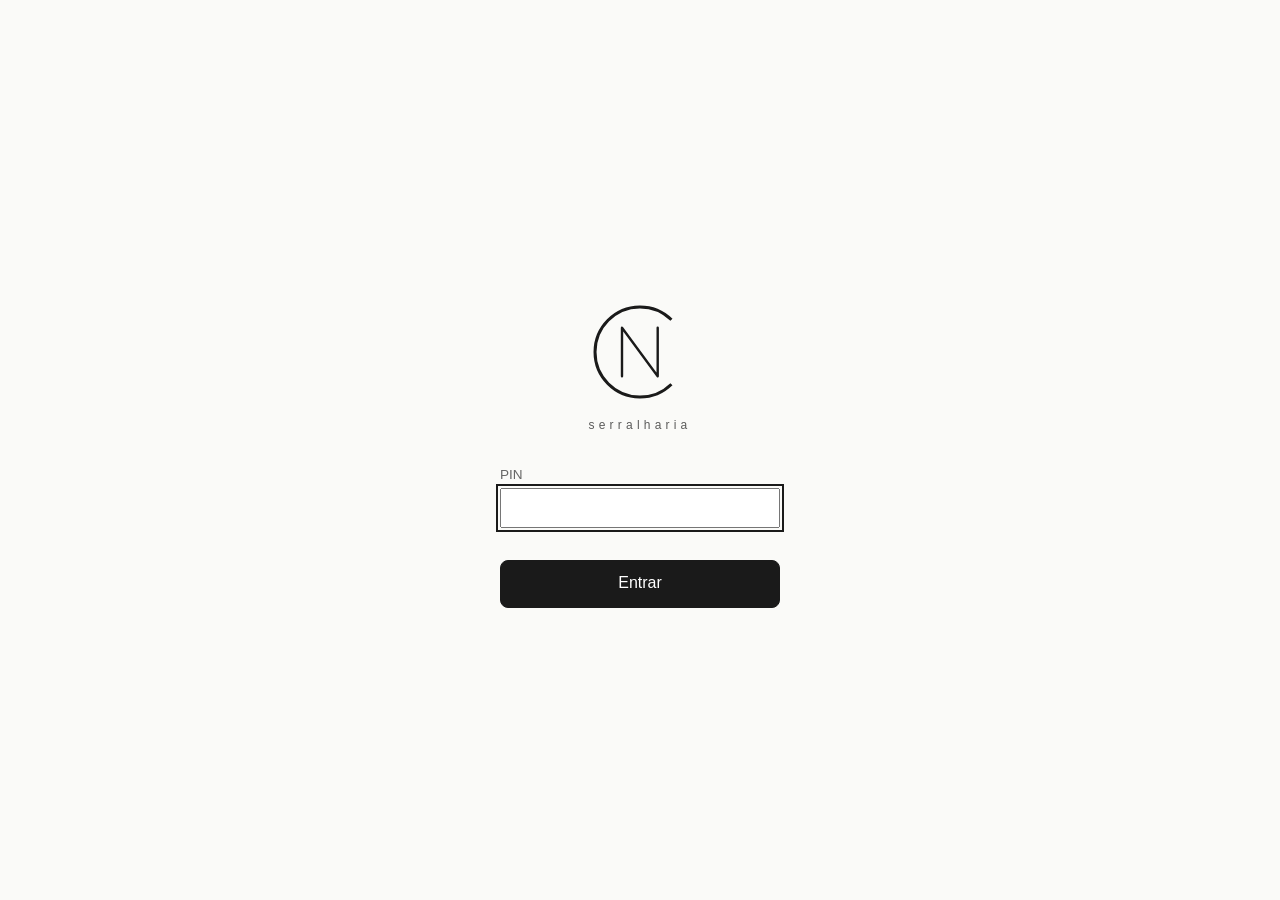
<file: app/index.html>
<!doctype html>
<html lang="pt-PT">
<head>
<meta charset="utf-8">
<meta name="viewport" content="width=device-width, initial-scale=1, viewport-fit=cover">
<meta name="theme-color" content="#ffffff">
<title>NC Serralharia</title>
<link rel="manifest" href="manifest.webmanifest">
<link rel="icon" href="img/icon.svg" type="image/svg+xml">
<link rel="apple-touch-icon" href="img/icon-192.png">
<link rel="stylesheet" href="css/app.css">
<link rel="stylesheet" href="css/print.css" media="print">
<script type="importmap">{ "imports": { "three": "./vendor/three.module.min.js" } }</script>
</head>
<body>
<main id="ecra" class="ecra"><p class="vazio">A abrir…</p></main>
<div id="aviso" class="aviso" role="status" hidden></div>
<form id="tranca" class="tranca" hidden autocomplete="off">
  <div id="tranca-logo"></div>
  <label class="campo"><span>PIN</span><input id="tranca-pin" type="password" inputmode="numeric" maxlength="8" autocomplete="off" aria-describedby="tranca-msg"></label>
  <p id="tranca-msg" class="alerta" hidden></p>
  <button class="b-pri" type="submit">Entrar</button>
</form>
<div id="folha-fundo" class="folha-fundo">
  <div class="folha-barra"><button id="f-fechar" class="b-sec">Fechar</button><button id="f-imprimir" class="b-pri">Imprimir / guardar PDF</button></div>
  <div id="folha"></div>
</div>
<script type="module" src="js/app.js"></script>
</body>
</html>
</file>
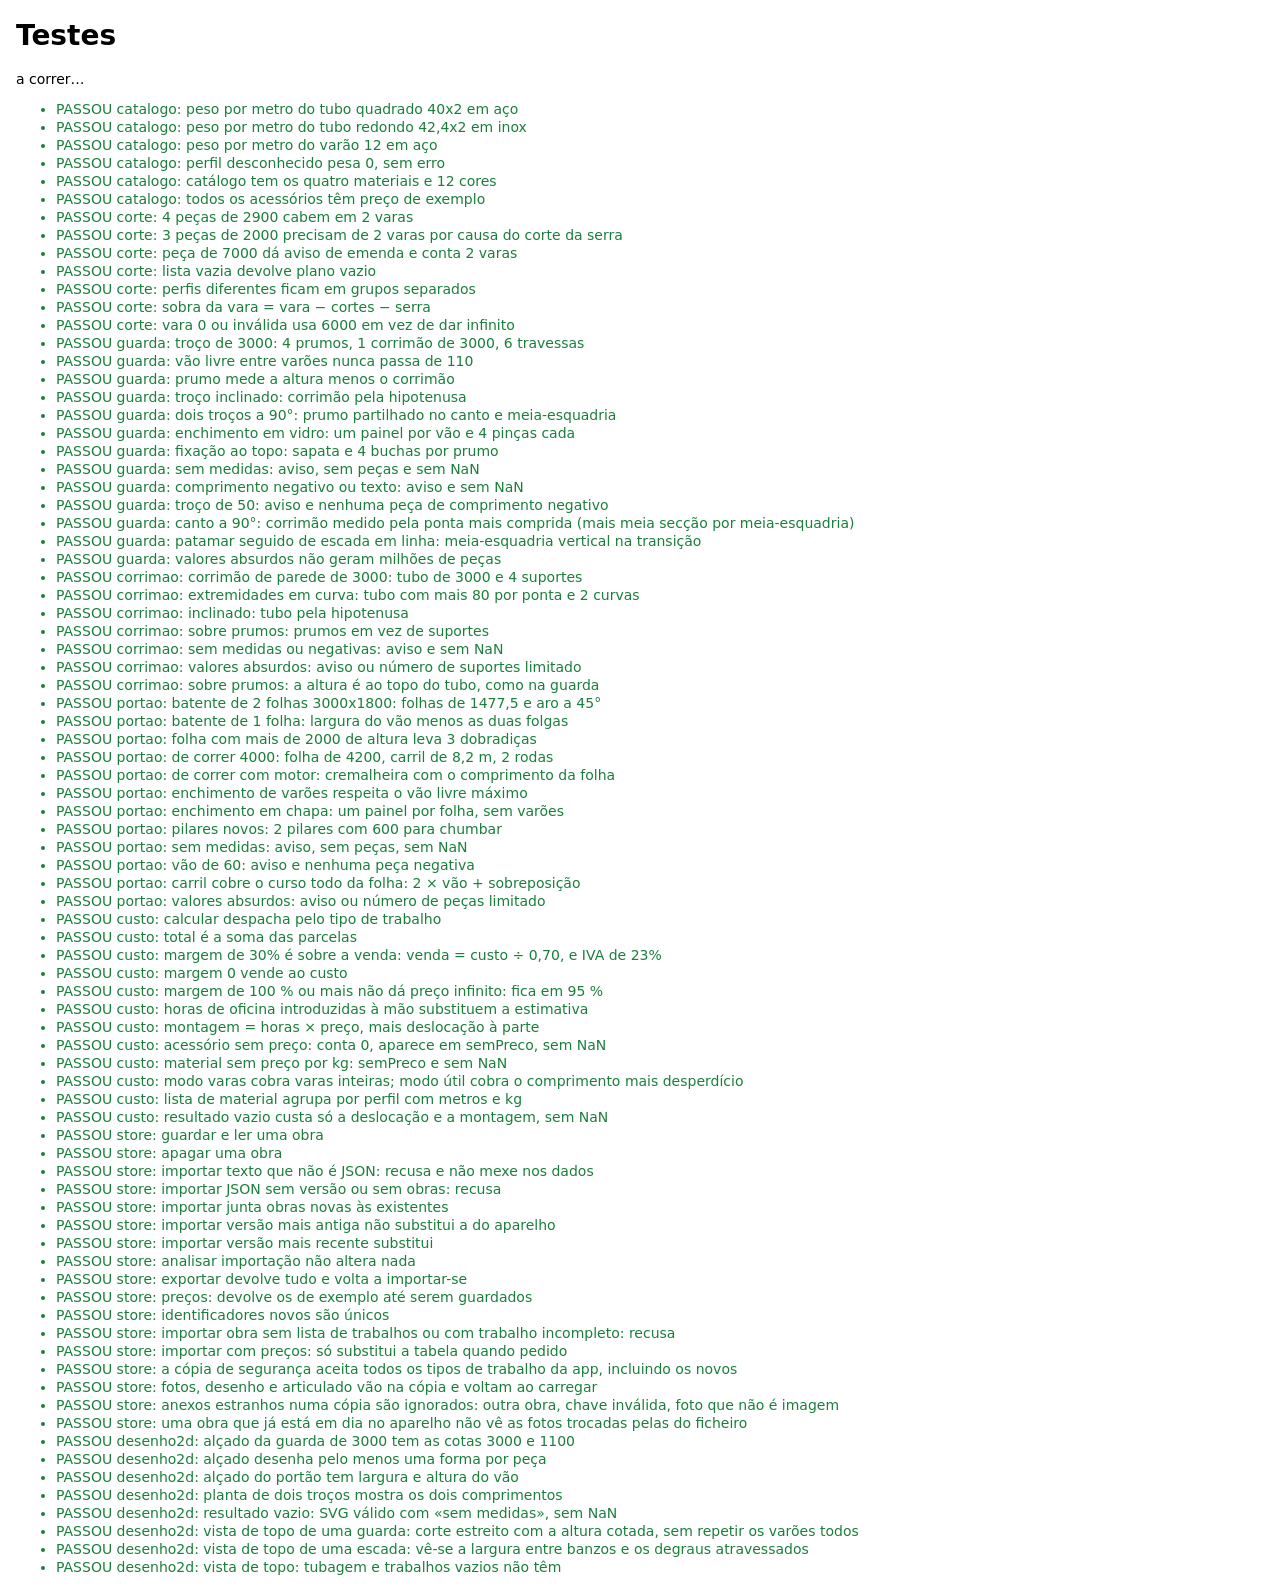
<file: app/tests/index.html>
<!doctype html>
<html lang="pt-PT">
<head>
<meta charset="utf-8">
<title>Testes — NC Serralharia</title>
<script type="importmap">{ "imports": { "three": "../vendor/three.module.min.js" } }</script>
<style>body{font:14px system-ui;margin:16px} .f{color:#b00020} .p{color:#1b7f3b} li{margin:2px 0}</style>
</head>
<body>
<h1>Testes</h1>
<p id="resumo">a correr…</p>
<ul id="lista"></ul>
<script type="module">
import { testes } from './t.js';
const ficheiros = ['catalogo', 'corte', 'guarda', 'corrimao', 'portao', 'custo', 'store', 'desenho2d', 'folhas', 'dxf', 'articulado', 'pin', 'tubagem', 'robustez', 'fotos', 'preparacao', 'xlsx', 'telheiro', 'almofadas', 'grade', 'escada', 'gradeamento', 'abrigo', 'guardamuro', 'escada2', 'claude', 'verificacao', 'solucoes', 'livre', 'flangeada', 'afastamento', 'perfis', 'cliente', 'pergunta', 'quem'];
const lista = document.getElementById('lista');
let passou = 0, falhou = 0;
function linha(okk, txt) {
  const li = document.createElement('li'); li.className = okk ? 'p' : 'f';
  li.textContent = (okk ? 'PASSOU ' : 'FALHOU ') + txt; lista.append(li);
  okk ? passou++ : falhou++;
}
for (const f of ficheiros) {
  const antes = testes.length;
  try { await import(`./${f}.test.js`); }
  catch (e) { linha(false, `${f}: não carregou — ${e.message}`); continue; }
  for (const t of testes.slice(antes)) {
    try { await t.fn(); linha(true, `${f}: ${t.nome}`); }
    catch (e) { linha(false, `${f}: ${t.nome} — ${e.message}`); }
  }
}
document.getElementById('resumo').textContent = `${passou} passaram, ${falhou} falharam`;
</script>
</body>
</html>
</file>
<file: app/css/app.css>
:root {
  --tinta: #1a1a1a; --suave: #666; --linha: #dcdcd8; --fundo: #fafaf8; --papel: #fff; --alerta: #9a4b00; --alerta-f: #fff4e5; --perigo: #a3261d;
  --raio: 10px; font-family: "Helvetica Neue", Helvetica, Arial, system-ui, sans-serif;
}
* { box-sizing: border-box; }
html { -webkit-text-size-adjust: 100%; }
body { margin: 0; background: var(--fundo); color: var(--tinta); font-size: 16px; line-height: 1.4; font-weight: 300; }
.ecra { max-width: 760px; margin: 0 auto; padding: 0 16px calc(32px + env(safe-area-inset-bottom)); }
h1, h2, h3 { font-weight: 400; letter-spacing: .02em; }
h2 { font-size: 1rem; text-transform: lowercase; letter-spacing: .18em; color: var(--suave); margin: 28px 0 10px; }
h3 { font-size: .9rem; text-transform: lowercase; letter-spacing: .14em; color: var(--suave); margin: 22px 0 8px; }
a { color: inherit; }

.capa { display: flex; justify-content: center; padding: 36px 0 20px; }
.topo { position: sticky; top: 0; z-index: 5; display: flex; align-items: center; gap: 8px; background: var(--fundo); padding: 10px 0; border-bottom: 1px solid var(--linha); margin-bottom: 14px; }
.topo h1 { font-size: 1.15rem; margin: 0; overflow: hidden; text-overflow: ellipsis; white-space: nowrap; }
.voltar { display: grid; place-items: center; width: 44px; height: 44px; font-size: 2rem; text-decoration: none; line-height: 1; margin-left: -10px; }
.marca-nc { display: grid; place-items: center; width: 40px; height: 44px; }

.lista { display: grid; gap: 10px; }
.cartao { display: grid; gap: 2px; padding: 14px 16px; background: var(--papel); border: 1px solid var(--linha); border-radius: var(--raio); text-decoration: none; }
.cartao strong { font-weight: 500; }
.cartao span { color: var(--suave); }
.cartao small { color: var(--suave); font-size: .82rem; }
.vazio { color: var(--suave); text-align: center; padding: 24px 8px; margin: 0; }
.bloco { background: var(--papel); border: 1px solid var(--linha); border-radius: var(--raio); padding: 14px 16px; display: grid; gap: 12px; }
.bloco p { margin: 0; }

.campo { display: grid; gap: 4px; }
.campo > span:first-child { font-size: .85rem; color: var(--suave); }
input, select, textarea, button { font: inherit; color: inherit; }
input[type=text], input[type=date], input:not([type]), select, textarea {
  width: 100%; min-height: 46px; padding: 10px 12px; border: 1px solid #bdbdb8; border-radius: 8px; background: #fff; font-weight: 400;
}
input:focus, select:focus, textarea:focus, button:focus-visible, a:focus-visible { outline: 2px solid var(--tinta); outline-offset: 2px; }
input.erro { border-color: var(--perigo); }
.entrada { display: flex; align-items: center; gap: 8px; }
.entrada i { font-style: normal; color: var(--suave); min-width: 2.4em; font-size: .9rem; }
.marca { display: flex; grid-template-columns: none; align-items: center; gap: 12px; min-height: 44px; }
.marca input { width: 24px; height: 24px; accent-color: var(--tinta); flex: none; }
.marca > span:first-child, .marca span { font-size: 1rem; color: var(--tinta); }
.mais summary { min-height: 44px; display: flex; align-items: center; cursor: pointer; color: var(--suave); }
.mais[open] { display: grid; gap: 12px; }
.linha-nome { margin-bottom: 12px; }

button, .b-sec, .b-pri { min-height: 48px; padding: 10px 18px; border-radius: 8px; border: 1px solid var(--tinta); background: transparent; cursor: pointer; font-weight: 400; text-align: center; }
.b-pri { background: var(--tinta); color: #fff; width: 100%; margin-top: 16px; }
.b-sec { background: #fff; }
.b-lig { border: 0; min-height: 44px; padding: 8px 10px; text-decoration: underline; color: var(--suave); }
.b-per { border: 0; color: var(--perigo); width: 100%; margin-top: 28px; text-decoration: underline; }
.tipos { display: grid; grid-template-columns: repeat(3, 1fr); gap: 8px; margin-top: 12px; }
.tipos .b-sec { padding: 10px 4px; }
.ficheiro { display: grid; place-items: center; position: relative; }
.ficheiro input { position: absolute; inset: 0; opacity: 0; cursor: pointer; }
.rodape { display: flex; justify-content: center; gap: 24px; margin-top: 28px; flex-wrap: wrap; }
.rodape a { min-height: 44px; display: flex; align-items: center; color: var(--suave); }

.seps { display: flex; gap: 4px; overflow-x: auto; border-bottom: 1px solid var(--linha); margin: 0 -16px 14px; padding: 0 16px; }
.seps button { border: 0; border-radius: 0; border-bottom: 3px solid transparent; white-space: nowrap; padding: 10px 12px; color: var(--suave); }
.seps button[aria-selected=true] { border-bottom-color: var(--tinta); color: var(--tinta); font-weight: 500; }
.painel { display: none; }
.painel.ativo { display: block; }
.alerta, .faixa { background: var(--alerta-f); color: var(--alerta); border-radius: 8px; padding: 10px 12px; margin: 0 0 10px; font-weight: 400; }

.trocos { border: 0; padding: 0; margin: 0; display: grid; gap: 12px; }
.trocos legend { font-size: .85rem; color: var(--suave); padding: 0; margin-bottom: 4px; }
.troco { display: grid; gap: 10px; padding: 12px; border: 1px dashed var(--linha); border-radius: 8px; }
.troco-cab { display: flex; justify-content: space-between; align-items: center; min-height: 32px; }
.outra-linha { margin-top: 14px; padding-top: 10px; border-top: 2px solid var(--linha); }
.livre-l { grid-template-columns: repeat(auto-fit, minmax(140px, 1fr)); align-items: end; } .livre-l .troco-cab { grid-column: 1 / -1; }

.des { background: #fff; border: 1px solid var(--linha); border-radius: var(--raio); padding: 8px; }
.des svg, .desenho { width: 100%; height: auto; max-height: 70vh; display: block; }
.tres { height: min(62vh, 520px); border: 1px solid var(--linha); border-radius: var(--raio); overflow: hidden; background: #f4f4f2; }
.tres-etq { position: absolute; inset: 0; pointer-events: none; overflow: hidden; } .tres-etq span { position: absolute; transform: translate(-50%, -50%); font: bold 11px/1 Helvetica, Arial, sans-serif; white-space: nowrap; } .tres-etq .tro { background: #fff; border: 1.5px solid #c00000; color: #c00000; padding: 3px 6px; border-radius: 5px; pointer-events: auto; cursor: pointer; } .tres-etq .lig { color: #fff; width: 20px; height: 20px; line-height: 20px; text-align: center; border-radius: 50%; } .tres-etq .lig.g { background: #5e9732; } .tres-etq .lig.o { background: #e69500; } .tres-etq .lig.y { background: #8c8c8c; }
.fl-flanges { display: flex; flex-wrap: wrap; gap: 10px; } #fl-ficha .fl-flanges svg { width: 190px; max-height: none; } .a3-flanges { display: flex; gap: 4mm; margin: 1mm 0; } .a3-flanges svg { width: 34mm; height: auto; }
.fl-barra { display: flex; flex-wrap: wrap; gap: 8px; align-items: center; margin: 10px 0; } .fl-barra select { min-width: 220px; } .fl-barra label { display: inline-flex; gap: 4px; align-items: center; font-size: .9rem; } .fl-barra button { padding: 6px 10px; } #fl-ficha svg { width: 100%; height: auto; max-height: 60vh; border: 1px solid var(--linha); border-radius: 8px; background: #fff; } #fl-ficha .tab small { color: var(--suave); }
#p-tres .bloco { margin-top: 8px; }
.cores { display: flex; flex-wrap: wrap; gap: 8px; }
.cor { width: 44px; height: 44px; min-height: 44px; padding: 0; border-radius: 50%; border: 1px solid #999; }
.cor[aria-pressed=true] { outline: 3px solid var(--tinta); outline-offset: 2px; }
.cor.livre { display: grid; place-items: center; background: conic-gradient(red, yellow, lime, cyan, blue, magenta, red); overflow: hidden; position: relative; }
.cor.livre input { position: absolute; inset: 0; width: 100%; height: 100%; opacity: 0; min-height: 0; padding: 0; }

.tab { width: 100%; border-collapse: collapse; background: #fff; border: 1px solid var(--linha); font-size: .9rem; }
.tab th, .tab td { padding: 8px 10px; border-bottom: 1px solid var(--linha); text-align: left; vertical-align: top; }
.tab th { font-weight: 500; font-size: .8rem; color: var(--suave); }
.n { text-align: right !important; white-space: nowrap; font-variant-numeric: tabular-nums; }
.soma td { font-weight: 500; }
.etq { font-size: .7rem; background: var(--alerta-f); color: var(--alerta); padding: 2px 8px; border-radius: 99px; letter-spacing: 0; text-transform: none; vertical-align: middle; }
.totais { margin-top: 16px; }
.totais > div { display: flex; justify-content: space-between; align-items: baseline; gap: 12px; }
.totais strong { font-weight: 500; font-variant-numeric: tabular-nums; }
.totais .grande strong { font-size: 1.5rem; }
#p-custo .bloco, #p-custo .b-sec { margin-top: 16px; }
#p-custo .b-sec { width: 100%; }
#p-custo { overflow-x: auto; }

.aviso { position: fixed; left: 50%; bottom: calc(20px + env(safe-area-inset-bottom)); transform: translateX(-50%); background: var(--tinta); color: #fff; padding: 12px 18px; border-radius: 99px; z-index: 30; max-width: 90vw; font-weight: 400; }

/* Folhas (pré-visualização) */
.folha-fundo { display: none; }
body.com-folha .ecra { display: none; }
body.com-folha .folha-fundo { display: block; background: #e9e9e6; min-height: 100vh; padding-bottom: 32px; }
.folha-barra { position: sticky; top: 0; z-index: 10; display: flex; gap: 8px; padding: 10px 16px; background: var(--fundo); border-bottom: 1px solid var(--linha); }
.folha-barra .b-pri { margin: 0; }
.folha { background: #fff; color: #111; max-width: 800px; margin: 16px auto; padding: 28px 24px; font-size: 13px; font-weight: 400; box-shadow: 0 1px 6px rgba(0,0,0,.15); }
.f-cab { display: flex; justify-content: space-between; align-items: flex-start; gap: 16px; }
.f-emp { text-align: right; color: #555; font-size: 12px; }
.f-tit { font-size: 20px; letter-spacing: .2em; text-transform: lowercase; margin: 14px 0 10px; }
.folha h2 { font-size: 15px; color: #111; text-transform: none; letter-spacing: 0; margin: 18px 0 6px; font-weight: 600; }
.folha h2 small { font-weight: 400; color: #555; }
.folha h3 { font-size: 12px; margin: 16px 0 6px; }
.f-dados, .f-tab { width: 100%; border-collapse: collapse; }
.f-dados th { text-align: left; font-weight: 400; color: #666; width: 70px; padding: 3px 6px 3px 0; }
.f-dados td { padding: 3px 12px 3px 0; }
.f-tab th, .f-tab td { border-bottom: 1px solid #ddd; padding: 5px 6px; text-align: left; vertical-align: top; }
.f-tab th { font-size: 11px; color: #666; font-weight: 600; }
.f-tab .grupo td { background: #f3f3f1; font-weight: 600; }
.f-des svg { width: 100%; height: auto; max-height: 300px; }
.f-planta svg { max-height: 200px; }
.f-3d { width: 100%; max-height: 330px; object-fit: contain; border: 1px solid #ddd; }
.f-mini { width: 260px; max-width: 100%; margin-top: 6px; border: 1px solid #ddd; }
.f-nota { color: #666; font-size: 11.5px; margin: 6px 0; }
.f-avisos { color: var(--alerta); }
.f-totais { margin: 14px 0 0 auto; border-collapse: collapse; min-width: 260px; }
.f-totais th { text-align: left; font-weight: 400; padding: 4px 16px 4px 0; }
.f-totais td { text-align: right; font-variant-numeric: tabular-nums; }
.f-total th, .f-total td { font-weight: 700; font-size: 16px; border-top: 2px solid #111; padding-top: 6px; }
.f-prop em { color: #555; }

@media (min-width: 700px) {
  .bloco:not(.totais) { grid-template-columns: 1fr 1fr; }
  .bloco > .mais, .bloco > .trocos, .bloco > p, .bloco > button, .bloco > .ficheiro, .bloco > .marca { grid-column: 1 / -1; }
  .mais[open] { grid-template-columns: 1fr 1fr; }
  .mais summary { grid-column: 1 / -1; }
}
.largo { width: 100%; margin-top: 16px; }
.notas { margin-top: 16px; }
.dois { grid-template-columns: 1fr 1fr; }
.tipos a.b-sec { display: grid; place-items: center; text-decoration: none; padding: 10px 6px; }
.dica { color: var(--suave); font-size: .9rem; margin: 10px 0; }
.tela { height: min(60vh, 520px); border: 1px solid var(--linha); border-radius: var(--raio); overflow: hidden; background: #fff; }
.tela canvas { width: 100%; height: 100%; display: block; touch-action: none; cursor: crosshair; }
.barra { display: flex; flex-wrap: wrap; gap: 4px; margin-bottom: 8px; }
.medidas, .camadas { grid-column: 1 / -1; }
.camadas { display: grid; gap: 2px; }
button:disabled { opacity: .4; cursor: default; }
.linha-art { margin-top: 10px; }
.linha-art .criar { display: flex; gap: 8px; margin-top: 8px; }
.linha-art .criar select { flex: 1; }
.etq.neutra { background: #eee; color: var(--tinta); }
#a-corpo { margin-top: 8px; }
.tranca { position: fixed; inset: 0; z-index: 50; background: var(--fundo); display: grid; align-content: center; justify-items: center; gap: 16px; padding: 24px; }
.tranca[hidden] { display: none; }
.tranca .campo, .tranca .b-pri, .tranca .alerta { width: min(280px, 100%); }
.tranca input { text-align: center; font-size: 1.5rem; letter-spacing: .4em; }
body.trancado .ecra, body.trancado .folha-fundo { visibility: hidden; }
.fotos { display: grid; grid-template-columns: repeat(auto-fill, minmax(140px, 1fr)); gap: 10px; margin-bottom: 10px; }
.fotos figure { margin: 0; display: grid; gap: 6px; background: #fff; border: 1px solid var(--linha); border-radius: 8px; padding: 6px; }
.fotos img { width: 100%; aspect-ratio: 4 / 3; object-fit: cover; border-radius: 4px; background: #eee; }
.fotos input { min-height: 40px; padding: 6px 8px; font-size: .9rem; }
.fotos .b-lig { min-height: 36px; padding: 2px 6px; font-size: .9rem; justify-self: start; }
.f-fotos { display: grid; grid-template-columns: 1fr 1fr; gap: 10px; }
.f-fotos figure { margin: 0; break-inside: avoid; }
.f-fotos img { width: 100%; max-height: 260px; object-fit: contain; border: 1px solid #ddd; }
.f-fotos figcaption { font-size: 11.5px; color: #555; margin-top: 3px; }
.convite { max-width: 360px; margin: 0 auto; padding-top: 24px; display: grid; gap: 14px; }
.convite .capa { padding: 12px 0 0; }
.pin-form { display: grid; gap: 12px; grid-column: 1 / -1; }
#s-pin .tab, #s-pin > .campo { grid-column: 1 / -1; }

/* Folhas A3 de preparação (medidas em mm de papel) */
.a3 { width: 420mm; height: 297mm; box-sizing: border-box; padding: 8mm; margin: 16px auto; background: #fff; color: #111; font-size: 2.9mm; line-height: 1.3; font-weight: 400; box-shadow: 0 1px 6px rgba(0,0,0,.2); overflow: hidden; }
.a3-q { height: 100%; border: .5mm solid #111; display: flex; flex-direction: column; }
.a3-corpo { flex: 1; min-height: 0; padding: 4mm 5mm 2mm; overflow: hidden; }
.a3-rod { display: flex; justify-content: space-between; align-items: flex-end; height: 37mm; flex: none; }
.a3-obs { padding: 0 5mm 3mm; font-size: 2.5mm; color: #444; }
.a3 h3 { font-size: 3.3mm; font-weight: 700; text-transform: uppercase; letter-spacing: .03em; color: #111; margin: 0 0 2mm; }
.a3 h4 { font-size: 2.9mm; font-weight: 700; text-transform: uppercase; color: #111; margin: 3mm 0 1mm; letter-spacing: 0; }
.a3 h4 span { font-weight: 400; text-transform: none; color: #444; margin-left: 2mm; }
.a3 p { margin: 0 0 1mm; }
.a3-n { font-size: 2.5mm; color: #444; margin-top: 1.5mm !important; }
.a3-g1 { display: grid; grid-template-columns: 1fr 108mm; gap: 6mm; height: 100%; }
.a3-g1 > div { min-width: 0; }
.a3-g3 { display: flex; gap: 6mm; align-items: flex-start; margin-top: 3mm; }
.a3-notas { border: .3mm solid #111; padding: 1mm 4mm 3mm; align-self: start; font-size: 2.6mm; }
.a3-notas .av { color: #9a4b00; }
.a3-v { margin: 0; }
.a3-v figcaption { font-size: 3mm; margin-bottom: 1.5mm; text-transform: uppercase; }
.a3-v figcaption b { font-weight: 700; }
.a3-v svg { display: block; max-height: none; }
.a3-3d img { height: 100mm; max-width: 100%; object-fit: contain; border: .2mm solid #999; display: block; margin-bottom: 3mm; }
.a3-t { width: 100%; border-collapse: collapse; font-size: 2.6mm; }
.a3-t th { text-align: left; font-weight: 700; border-bottom: .35mm solid #111; padding: .8mm 1.5mm; }
.a3-t td { border-bottom: .15mm solid #999; padding: .7mm 1.5mm; }
.a3-leg { border-collapse: collapse; width: 190mm; flex: none; border-top: .5mm solid #111; border-left: .5mm solid #111; font-size: 2.6mm; }
.a3-leg td { border-bottom: .2mm solid #111; border-right: .2mm solid #111; padding: .8mm 2mm; vertical-align: top; width: 25%; }
.a3-leg tr:last-child td { border-bottom: 0; }
.a3-leg td:last-child { border-right: 0; }
.a3-leg small { display: block; font-size: 2mm; color: #555; }
.a3-leg b { font-weight: 700; }
.a3-emp { display: flex; align-items: center; gap: 2mm; font-size: 3.4mm; }
.a3-emp svg { height: 7mm; width: auto; }
.a3-emp i { margin-left: auto; font-style: normal; font-size: 2.4mm; color: #555; }
.a3-tit b { display: block; font-size: 3.8mm; text-transform: uppercase; }
.a3-tit span { display: block; }
.a3-vara { display: flex; align-items: center; gap: 2mm; margin-bottom: 1.2mm; }
.a3-vara > b { width: 8mm; text-align: right; flex: none; }
.a3-vara > div { display: flex; flex: 1; height: 6.5mm; border: .3mm solid #111; min-width: 0; }
.a3-vara span { border-right: .3mm solid #111; font-size: 2.2mm; display: grid; place-items: center; overflow: hidden; white-space: nowrap; min-width: 0; }
.a3-vara span:last-child { border-right: 0; }
.a3-vara .so { background: repeating-linear-gradient(45deg, #ddd 0 .6mm, #f4f4f4 .6mm 1.6mm); color: #444; }
.a3-vara .em { padding: 0 2mm; background: #fff4e5; }
.a3-fotos { display: grid; grid-template-columns: repeat(3, 1fr); grid-template-rows: repeat(2, 108mm); gap: 4mm; }
.a3-fotos figure { margin: 0; min-height: 0; display: flex; flex-direction: column; }
.a3-fotos img { flex: 1; min-height: 0; width: 100%; object-fit: contain; border: .2mm solid #999; }
.a3-fotos figcaption { font-size: 2.6mm; margin-top: 1mm; }
.a3-rasc { display: grid; gap: 4mm; height: 205mm; } .a3-rasc.n2 { grid-template-columns: 1fr 1fr; } .a3-rasc figure { margin: 0; min-height: 0; display: flex; flex-direction: column; } .a3-rasc img { flex: 1; min-height: 0; width: 100%; object-fit: contain; border: .2mm solid #999; } .a3-rasc figcaption { font-size: 2.8mm; margin-top: 1mm; }
.a3-fichas { display: grid; grid-template-columns: 1fr 1fr; gap: 6mm; } .a3-fichas > div { min-width: 0; } .a3-fichas h3 { margin-top: 0; }
.folha-fundo { overflow-x: auto; }

/* Custo por capítulos */
.tab .cap td { background: #f3f3f1; font-weight: 500; }
.tab .sub td:first-child { padding-left: 22px; color: var(--suave); }
.pct { color: var(--suave); font-size: .8rem; margin-left: 6px; }

/* Ecrã largo (computador) */
@media (min-width: 1100px) {
  .ecra { max-width: 1500px; padding-left: 32px; padding-right: 32px; }
  .lista { grid-template-columns: repeat(auto-fill, minmax(320px, 1fr)); }
  .tipos { grid-template-columns: repeat(auto-fit, minmax(150px, 220px)); }
  .b-pri, .largo, .b-per { width: auto; min-width: 280px; }
  .b-per { display: block; }
  .trab { display: grid; grid-template-columns: minmax(380px, 460px) 1fr; gap: 28px; align-items: start; }
  .trab > #p-medidas { display: block; grid-column: 1; grid-row: 1 / span 3; }
  .trab > .painel:not(#p-medidas) { grid-column: 2; }
  .trab > #p-medidas .bloco { grid-template-columns: 1fr 1fr; }
  .seps [data-sep=medidas] { display: none; }
  .des svg, .desenho { max-height: 62vh; }
  .tres { height: min(70vh, 760px); }
  #fp, .duas { display: grid; grid-template-columns: 1fr 1fr; gap: 0 28px; align-items: start; }
  #fp h2 { grid-column: auto; }
  .obra-g { display: grid; grid-template-columns: minmax(360px, 460px) 1fr; gap: 28px; align-items: start; }
}
.a3-g2 { display: grid; grid-template-columns: 205mm 1fr; gap: 8mm; align-items: start; }
.a3-g2 .a3-v + .a3-v { margin-top: 4mm; }
.a3-v .a3-n { max-width: 150mm; }
.a3-seq { margin: 0; padding-left: 4.5mm; } .a3-seq li { margin-bottom: .8mm; }
.b-claude { display: block; text-decoration: none; margin-top: 12px; } .c-mini { max-width: 100%; max-height: 260px; border-radius: 8px; border: 1px solid var(--linha); } .proposta { margin-bottom: 12px; grid-template-columns: 1fr !important; } .lista-s { margin: 0; padding-left: 18px; grid-column: 1 / -1; } button[hidden] { display: none; }
.mau { color: var(--perigo); } #verif .tab { margin-top: 10px; }
.a3-avisos { margin-top: 3mm; font-size: 2.6mm; max-width: 250mm; } .a3-avisos .av { color: #9a4b00; }
#solucoes .tab { margin-top: 10px; } #solucoes .b-lig { min-height: 32px; padding: 2px 8px; }

.campo-perfil { display: grid; grid-template-columns: 1fr; gap: 8px; }
/* Revisão: início ao centro, campos com espaço para o texto das listas, pesquisa nos preços */
.inicio { max-width: 720px; margin: 0 auto; }
.inicio .lista { grid-template-columns: 1fr; }
.inicio #nova { display: block; width: 100%; margin: 16px auto 0; }
.campo select, .campo input { width: 100%; min-width: 0; text-overflow: ellipsis; }
.bloco > .campo-perfil, .mais > .campo-perfil { grid-column: 1 / -1; }
.pesquisa { margin-bottom: 8px; }
.campo[hidden], #fp h2[hidden], #fp section[hidden] { display: none; }
#avisos { margin-top: 12px; }
@media (min-width: 1100px) { .trab > #p-medidas .bloco, .trab > #p-medidas .mais[open] { grid-template-columns: 1fr; } }
/* Desenho para o cliente */
.f-cliente figure { margin: 10px 0; }
.f-cliente figcaption { font-size: 11px; color: #666; text-transform: uppercase; letter-spacing: .08em; margin-bottom: 4px; }
.f-aprova { width: 100%; border-collapse: collapse; margin-top: 18px; }
.f-aprova th { text-align: left; font-size: 12px; padding: 4px 0; }
.f-aprova td { border-bottom: 1px solid #999; height: 30px; padding: 0 6px; vertical-align: bottom; }
.f-aprova td:first-child { width: 90px; color: #666; border-bottom: none; }
/* Pergunta de confirmação na página */
.pergunta { position: fixed; inset: 0; z-index: 50; background: rgba(0,0,0,.45); display: grid; place-items: center; padding: 16px; }
.pergunta-caixa { background: var(--papel); color: inherit; border-radius: var(--raio); padding: 20px; width: min(420px, 100%); box-shadow: 0 8px 30px rgba(0,0,0,.3); }
.pergunta-caixa p { margin: 0 0 18px; line-height: 1.45; }
.pergunta-botoes { display: flex; gap: 10px; justify-content: flex-end; flex-wrap: wrap; }
.pergunta-botoes button { width: auto; min-width: 120px; margin: 0; }
.pergunta-botoes .b-per { background: var(--alerta); color: #fff; border: none; border-radius: 8px; min-height: 44px; text-decoration: none; display: inline-block; }
</file>
<file: app/css/print.css>
@page { size: A4; margin: 14mm; }
@page a3 { size: 420mm 297mm; margin: 0; }
body { background: #fff !important; }
.ecra, .aviso, .folha-barra { display: none !important; }
.folha-fundo { display: block !important; background: #fff !important; padding: 0 !important; min-height: 0 !important; overflow: visible !important; }
#folha { zoom: 1 !important; }
.folha { box-shadow: none; margin: 0; padding: 0; max-width: none; font-size: 11pt; }
.folha h3, .f-tab tr { break-after: avoid; }
.f-tab tr, .f-des, .f-3d, .f-totais { break-inside: avoid; }
.a3 { page: a3; margin: 0; box-shadow: none; break-after: page; break-inside: avoid; }
.a3:last-child { break-after: auto; }
* { -webkit-print-color-adjust: exact; print-color-adjust: exact; }
.f-cliente { break-after: page; }
.f-cliente:last-child { break-after: auto; }
.f-cliente .f-des svg { max-height: 85mm; }
.f-cliente .f-planta svg { max-height: 45mm; }
.f-cliente .f-3d { max-height: 75mm; }
</file>
